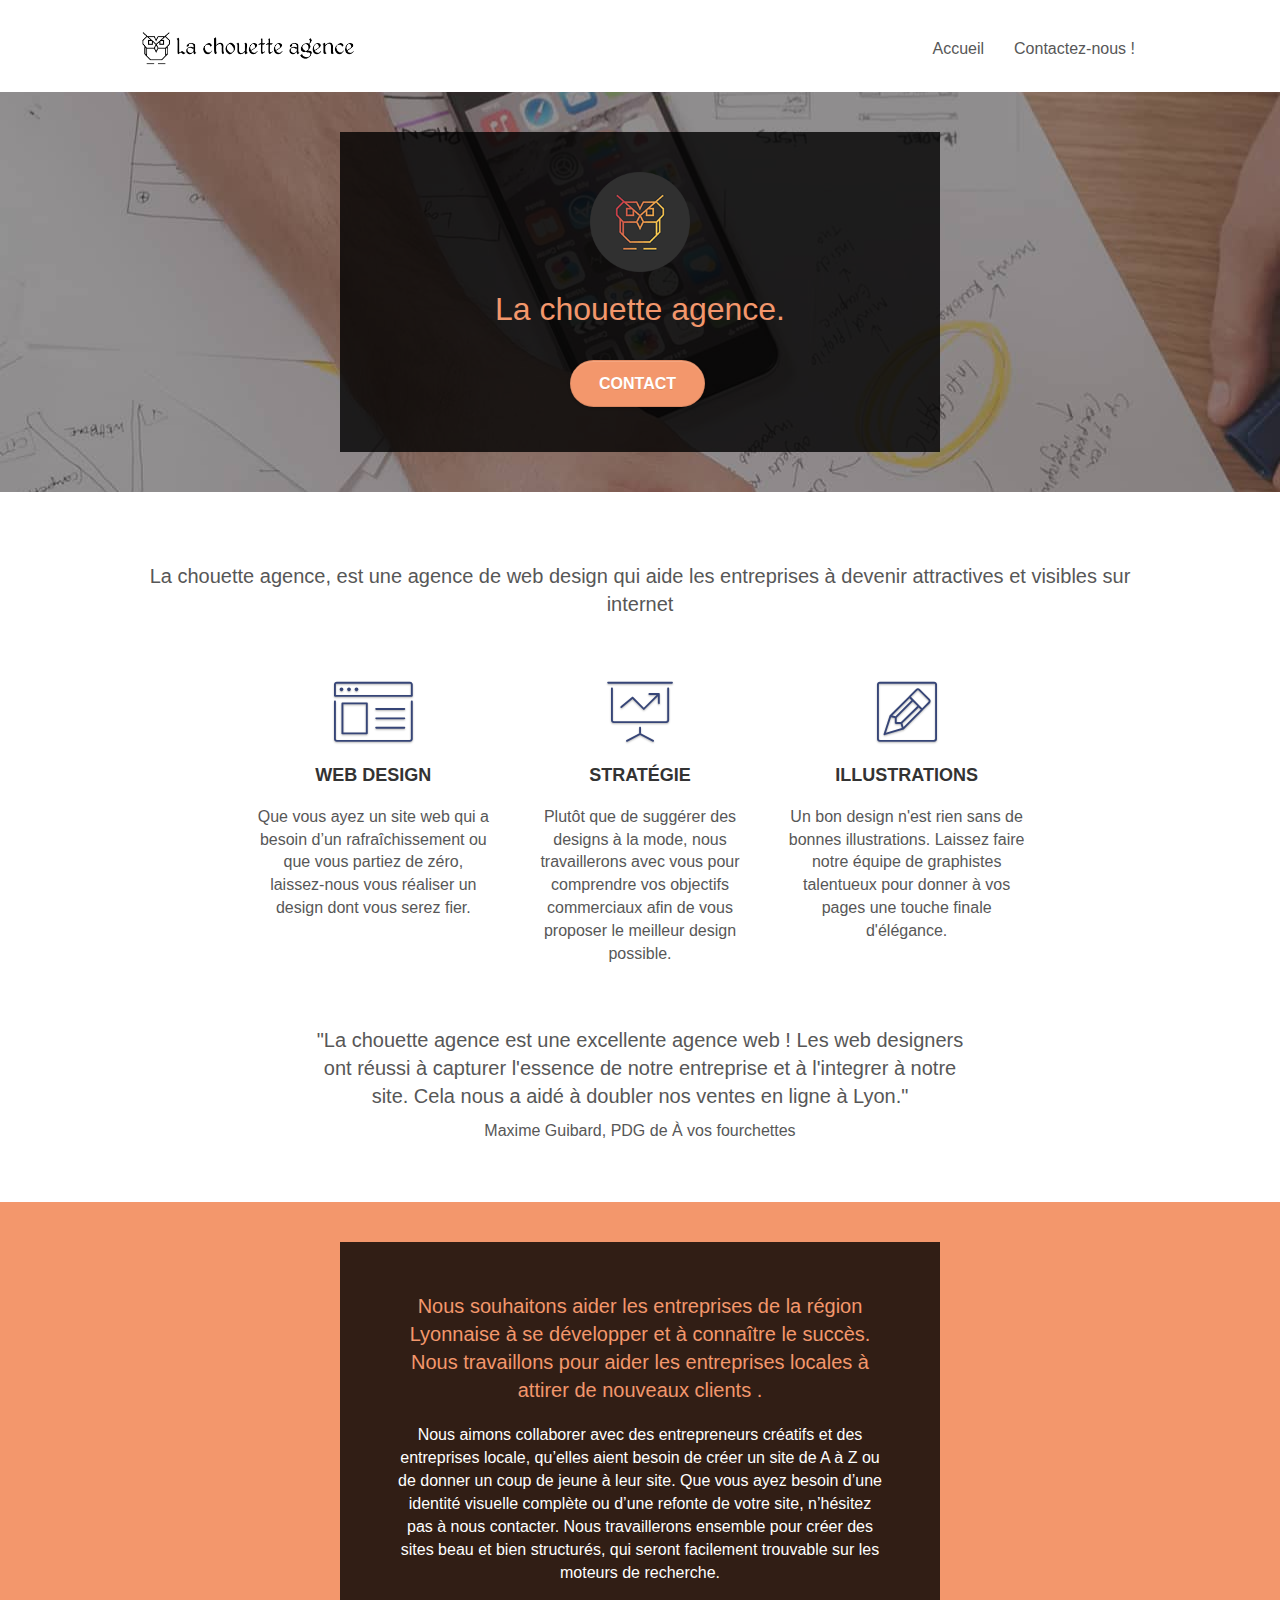
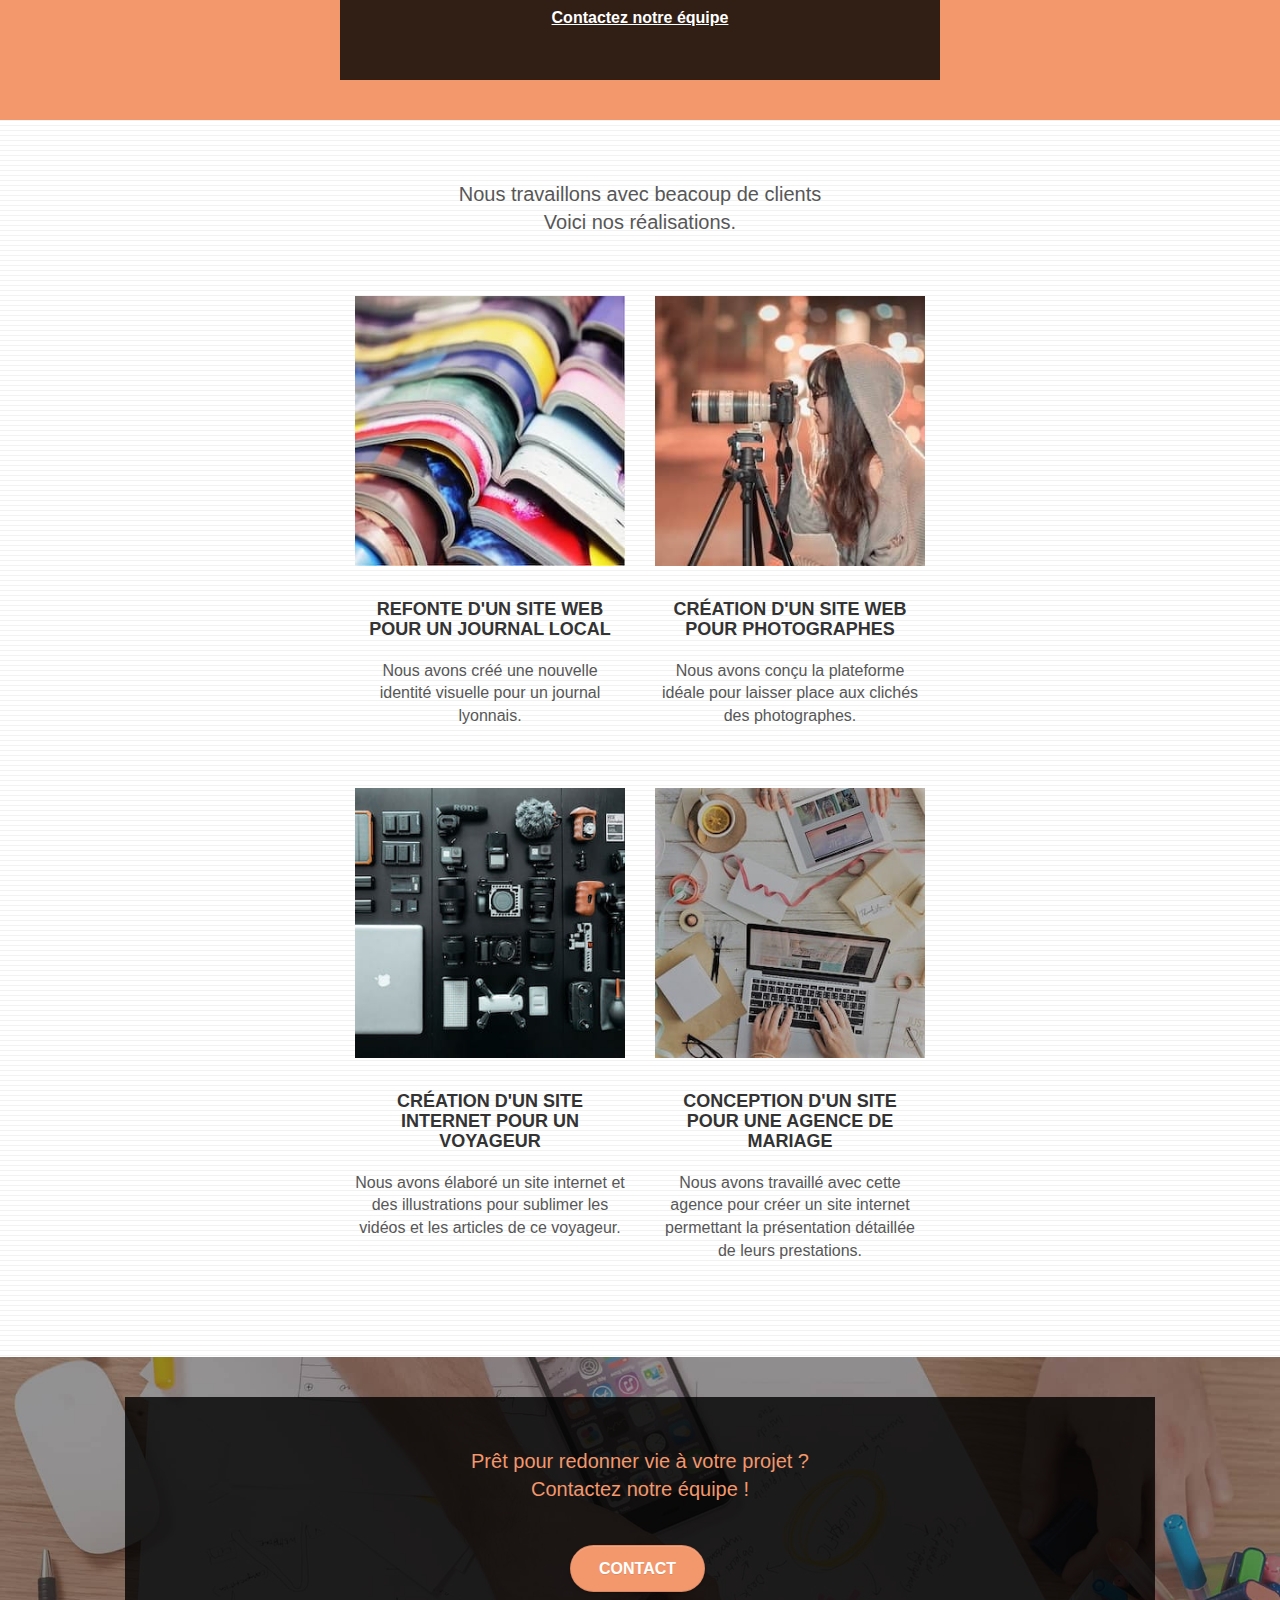
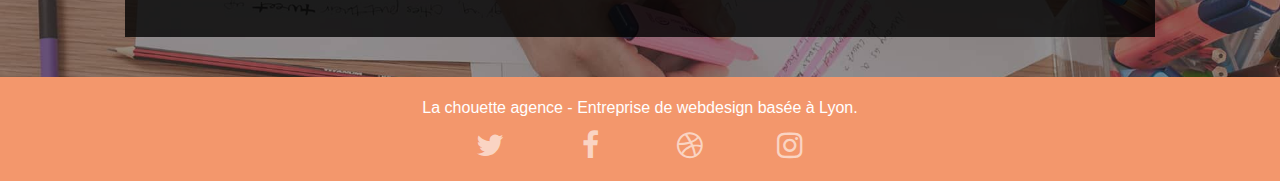
<file: index.html>
<!doctype html>
<html lang="fr">
<head>
    <meta charset="utf-8">
    <meta name="robots" content="index, follow">
    <meta name="description" content="L'entreprise de web design, la chouette agence a été créée pour faciliter la vie de votre structure ! De la création de site à l'illustration en passant par la stratégie, nous serions heureux d'ameliorer de la meilleure façon l'attractivité de votre société afin d'atteindre vos objectifs.">
    <meta name="viewport" content="width=device-width, initial-scale=1.0, viewport-fit=cover">
    <link rel="shortcut icon" type="image/png" href="favicon.jpg">
    <link rel="canonical" href="https://wassimzerouta.github.io/La-chouette-agence/Lachouetteagence/">
    
	<link rel="stylesheet" type="text/css" href="./css/bootstrap.css">
	<link rel="stylesheet" type="text/css" href="style.css">
	<link rel="stylesheet" type="text/css" href="./css/font-awesome.css">
	<link rel="stylesheet" type="text/css" href="./css/et-line.css"> 
	<script  src="./js/jquery-2.1.0.js"></script>
	<script async src="./js/bootstrap.js"></script>
	<script async src="./js/blocs.js"></script>
	<script async src="./js/jquery.touchSwipe.js" defer></script>
	<script async src="./js/gmaps.js"></script>

    <title>La chouette agence - Entreprise de webdesign à Lyon</title>


    
<!-- Analytics -->
 
<!-- Analytics END -->
    
</head>
<body>
	<!-- Principal conteneur -->
	<div class="page-container">
		
		<!-- bloc-0 -->
		<header class="bloc bgc-white l-bloc " id="bloc-0">
			<div class="container bloc-sm">

				<nav class="navbar row">
					<div class="navbar-header">
						<a class="navbar-brand" href="index.html"><img src="img/la-chouette-agence.png" alt="Logo de l'entreprise de web design La chouette agence" height="40" /></a>
						<button id="nav-toggle" type="button" class="ui-navbar-toggle navbar-toggle" data-toggle="collapse" data-target=".navbar-1">
							<span class="sr-only">Toggle navigation</span><span class="icon-bar"></span><span class="icon-bar"></span><span class="icon-bar"></span>
						</button>
					</div>
					<div class="collapse navbar-collapse navbar-1 special-dropdown-nav">
						<ul class="site-navigation nav navbar-nav">
							<li>
								<a href="index.html">Accueil</a>
							</li>
							<li>
							</li>
							<li>
								<a href="page2.html">Contactez-nous !</a>
							</li>
						</ul>
					</div>
				</nav>
			</div>
		</header>
		<!-- bloc-0 END -->

		<!-- bloc-1-presentation -->
		<div class="bloc bgc-dark-slate-blue bg-banniere d-bloc bg-t-edge bloc-bg-texture texture-paper b-parallax" id="bloc-1-hero">
			<div class="container bloc-lg">
				<div class="row tight-width-whitespace">
					<div class="col-sm-12 black-background">
						<img src="img/logo.png" class="center-block image-resize-mode" width="100" alt="Logo de l'entreprise de web design La chouette agence" />
						<h1 class="text-center hero-bloc-text tc-white ">
							La chouette agence.
						</h1>
						<div class="text-center">
							<a href="page2.html" class="btn btn-lg btn-clean btn-rd cta-hero btn-atomic-tangerine" id="cta-hero">Contact</a>
						</div>
					</div>
				</div>
			</div>
		</div>
		<!-- bloc-1-presentation END -->

		<!-- bloc-2-services -->
		<section class="bloc bgc-white l-bloc" id="bloc-2-services">
			<div class="container bloc-md">
				<article class="row">
					<div class="col-sm-12 text-center">
						<h2> La chouette agence, est une agence de web design qui aide les entreprises à devenir attractives et visibles sur internet </h2>
					</div>
				</article>
				<article class="row voffset-lg med-width-whitespace">
					<div class="col-sm-4">
						<div class="text-center">
							<span class="et-icon-browser sm-shadow icon-dark-slate-blue icons icon-lg"></span>
						</div>
						<h3 class="mg-md text-center">
							Web design
						</h3>
						<p class="text-center ">
							Que vous ayez un site web qui a besoin d&rsquo;un rafraîchissement ou que vous partiez de zéro, laissez-nous vous réaliser un design dont vous serez fier.
						</p>
					</div>
					<div class="col-sm-4">
						<div class="text-center">
							<span class="et-icon-presentation sm-shadow icon-dark-slate-blue icons icon-lg"></span>
						</div>
						<h3 class="mg-md text-center">
							Stratégie
						</h3>
						<p class="text-center ">
							Plutôt que de suggérer des designs à la mode, nous travaillerons avec vous pour comprendre vos objectifs commerciaux afin de vous proposer le meilleur design possible.<br>
						</p>
					</div>
					<div class="col-sm-4">
						<div class="text-center">
							<span class="et-icon-edit sm-shadow icon-dark-slate-blue icons icon-lg"></span>
						</div>
						<h3 class="mg-md text-center">
							Illustrations
						</h3>
						<p class="text-center ">
							Un bon design n'est rien sans de bonnes illustrations. Laissez faire notre équipe de graphistes talentueux pour donner à vos pages une touche finale d'élégance.
						</p>
					</div>
				</article>
				<article class="row voffset-lg voffset">
					<div class="col-xs-12 col-md-8 col-md-offset-2 text-center">
						<h2> "La chouette agence est une excellente agence web ! Les web designers ont réussi à capturer l'essence de notre entreprise et à l'integrer à notre site. Cela nous a aidé à doubler nos ventes en ligne à Lyon." </h2>
						<p> Maxime Guibard, PDG de À vos fourchettes </p>

					</div>
				</article>
			</div>
		</section>
		<!-- bloc-2-services END -->

		<!-- bloc-3-what-i-do -->
		<section class="bloc tc-white bgc-atomic-tangerine bg-presentation d-bloc bloc-bg-texture texture-paper b-parallax" id="bloc-3-what-i-do">
			<div class="container bloc-lg">
				<div class="row tight-width-whitespace black-background">
					<div class="col-sm-12">
						<h2 class="mg-md text-center tc-white">
							Nous souhaitons aider les entreprises de la région Lyonnaise à se développer et à connaître le succès. Nous travaillons pour aider les entreprises locales à attirer de nouveaux clients .<br>
						</h2>
						<p class="text-center white">
							Nous aimons collaborer avec des entrepreneurs créatifs et des entreprises locale, qu’elles aient besoin de créer un site de A à Z ou de donner un coup de jeune à leur site. Que vous ayez besoin d’une identité visuelle complète ou d’une refonte de votre site, n’hésitez pas à nous contacter. Nous travaillerons ensemble pour créer des sites beau et bien structurés, qui seront facilement trouvable sur les moteurs de recherche. <br><br><a class="ltc-white bold-link" href="page2.html">Contactez notre équipe</a><br>
						</p>
					</div>
				</div>
			</div>
		</section>
		<!-- bloc-3-what-i-do END -->

		<!-- bloc-4-portfolio -->
		<section class="bloc bgc-white bg-lines-h2-bg bg-repeat l-bloc" id="bloc-4-portfolio">
			<div class="container bloc-lg">
				<div class="row">
					<div class="col-sm-12 text-center">
						<h2> Nous travaillons avec beacoup de clients <br> Voici nos réalisations.</h2>
					</div>
				</div>
				<div class="row tight-width-whitespace portfolio-row">
					<article class="col-sm-6 flex-column-center">
						<a href="#" data-lightbox="img/1.jpg" data-gallery-id="gallery-1" data-caption="Refonte d'un site web pour un journal local" data-frame="snapshot-lb"><img src="img/1.jpg" alt="Refonte d'un site web pour un journal de la région Lyonnaise" class="img-responsive portfolio-thumb" /></a>
						<h3 class="mg-md text-center">
							Refonte d'un site web pour un journal local
						</h3>
						<p class="text-center">
							Nous avons créé une nouvelle identité visuelle pour un journal lyonnais.
						</p>
					</article>
					<article class="col-sm-6 flex-column-center">
						<a href="#" data-lightbox="img/2.jpg" data-gallery-id="gallery-1" data-caption="Création d'un site web pour photographes" data-frame="snapshot-lb"><img src="img/2.jpg" class="img-responsive portfolio-thumb" alt="Image d'une photographe illustrant la création d'un site web pour photographes" /></a>
						<h3 class="mg-md text-center">
							Création d'un site web pour photographes
						</h3>
						<p class="text-center">
							Nous avons conçu la plateforme idéale pour laisser place aux clichés des photographes.
						</p>
					</article>
				</div>
				<div class="row tight-width-whitespace portfolio-row">
					<article class="col-sm-6 flex-column-center">
						<a href="#" data-lightbox="img/3.jpg" id="a" data-gallery-id="gallery-1" data-caption="Création d'un site internet pour un voyageur" data-frame="snapshot-lb"><img src="img/3.jpg" class="img-responsive portfolio-thumb" alt="Image d'appareils éléctronique illustrant la création d'un site web pour voyageur"/></a>
						<h3 class="mg-md text-center">
							Création d'un site internet pour un voyageur
						</h3>
						<p class="text-center">
							Nous avons élaboré un site internet et des illustrations pour sublimer les vidéos et les articles de ce voyageur.
						</p>
					</article>
					<article class="col-sm-6 flex-column-center">
						<a href="#" data-lightbox="img/4.jpg" data-gallery-id="gallery-1" data-caption="Conception d'un site pour une agence de mariage" data-frame="snapshot-lb"><img src="img/4.jpg" class="img-responsive portfolio-thumb" alt="Image illustrant la création d'un site web pour agence de mariage" /></a>
						<h3 class="mg-md text-center">
							Conception d'un site pour une agence de mariage
						</h3>
						<p class="text-center">
							Nous avons travaillé avec cette agence pour créer un site internet permettant la présentation détaillée de leurs prestations.
						</p>
					</article>
				</div>
			</div>
		</section>
		<!-- bloc-4-portfolio END -->

		<!-- bloc-5-cta -->
		<div class="bloc bgc-dark-slate-blue bg-banniere d-bloc bloc-bg-texture texture-paper" id="bloc-5-cta">
			<div class="container bloc-lg">
				<div class="row black-background">
					<h2 class="mg-md text-center tc-white">
						Prêt pour redonner vie à votre projet ?<br>Contactez notre équipe !
					</h2>
					<div class="col-sm-12 text-center">
						<a href="page2.html" class="btn btn-atomic-tangerine btn-clean btn-rd btn-lg cta-hero">Contact</a>
					</div>
				</div>
			</div>
		</div>
		<!-- bloc-5-cta END -->

		<!-- Footer - bloc-8 -->
		<footer class="bloc bgc-atomic-tangerine d-bloc" id="bloc-8">
			<div class="container bloc-sm">
				<div class="row">
					<div class="col-sm-12">
						<p class="text-center white">
							La chouette agence - Entreprise de webdesign basée à Lyon.<br>
						</p>
						<div class="row row-no-gutters social">
							<div class="col-sm-3">
								<div class="text-center">
									<a class="social" href="index.html"><span class="fa fa-twitter icon-md"></span></a>
								</div>
							</div>
							<div class="col-sm-3">
								<div class="text-center">
									<a class="social" href="index.html"><span class="fa fa-facebook icon-md"></span></a>
								</div>
							</div>
							<div class="col-sm-3">
								<div class="text-center">
									<a class="social" href="index.html"><span class="fa fa-dribbble icon-md"></span></a>
								</div>
							</div>
							<div class="col-sm-3">
								<div class="text-center">
									<a class="social" href="index.html"><span class="fa fa-instagram icon-md"></span></a>
								</div>
							</div>
						</div>	
					</div>
				</div>				
			</div>
		</footer>					
						
		

	</div>
	<!-- Principal conteneur END -->
		

</body>
</html>
</file>
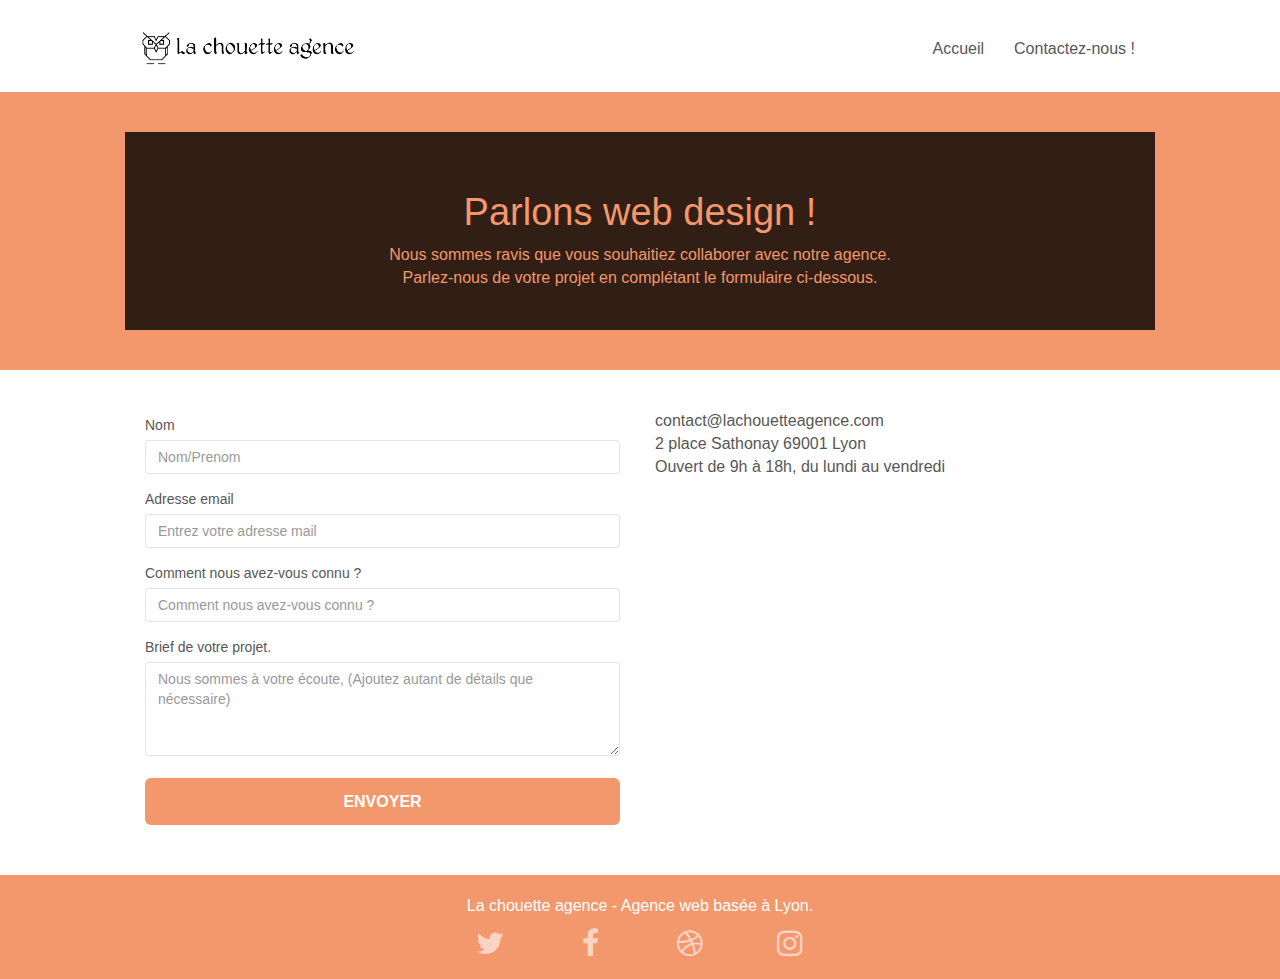
<file: page2.html>
<!doctype html>
<html lang="fr">
<head>
    <meta charset="utf-8">
    <meta name="robots" content="index, follow">
    <meta name="description" content="Besoin d'un site internet ? N'hésitez pas à nous faire part de votre projet. L'équipe de l'entreprise de webdesign La chouette agence se ferait un plaisir de pouvoir vous accompagner. ">
    <meta name="viewport" content="width=device-width, initial-scale=1.0, viewport-fit=cover">
    <link rel="shortcut icon" type="image/png" href="favicon.jpg">
    
	<link rel="stylesheet" type="text/css" href="./css/bootstrap.css">
	<link rel="stylesheet" type="text/css" href="style.css">
	<link rel="stylesheet" type="text/css" href="./css/font-awesome.css">
	<link rel="stylesheet" type="text/css" href="./css/et-line.css">
	
    
	<script src="./js/jquery-2.1.0.js"></script>
	<script async src="./js/bootstrap.js"></script>
	<script async src="./js/blocs.js"></script>
	<script async src="./js/jquery.touchSwipe.js" defer></script>
	<script async src="./js/gmaps.js"></script>
    <title>La chouette agence - Contact</title>

    
<!-- Analytics -->
 
<!-- Analytics END -->
    
</head>
<body>
<!-- Principal conteneur -->
<div class="page-container">
    
<!-- bloc-0 -->
<header class="bloc bgc-white l-bloc " id="bloc-0">
	<div class="container bloc-sm">
		<nav class="navbar row">
			<div class="navbar-header">
				<a class="navbar-brand" href="index.html"><img src="img/la-chouette-agence.png" alt="atlanta web design logo" height="40" /></a>
				<button id="nav-toggle" type="button" class="ui-navbar-toggle navbar-toggle" data-toggle="collapse" data-target=".navbar-1">
					<span class="sr-only">Toggle navigation</span><span class="icon-bar"></span><span class="icon-bar"></span><span class="icon-bar"></span>
				</button>
			</div>
			<nav class="collapse navbar-collapse navbar-1 special-dropdown-nav">
				<ul class="site-navigation nav navbar-nav">
					<li>
						<a href="index.html">Accueil</a>
					</li>
					<li>
					</li>
					<li>
						<a href="page2.html">Contactez-nous !</a>
					</li>
				</ul>
			</nav>
		</nav>
	</div>
</header>
<!-- bloc-0 END -->

<!-- bloc-6 -->
<section class="bloc bg-dots-bg bg-repeat bgc-atomic-tangerine d-bloc bloc-bg-texture texture-paper" id="bloc-6">
	<div class="container bloc-lg">
		<div class="row black-background">
			<div class="col-sm-12">
				<h1 class="text-center hero-bloc-text tc-white">
					Parlons web design !
				</h1>
				<p class="text-center mg-lg tc-white tight-width-whitespace">
					Nous sommes ravis que vous souhaitiez collaborer avec notre agence.<br>
					Parlez-nous de votre projet en complétant le formulaire ci-dessous.
				</p>
			</div>
		</div>
	</div>
</section>
<!-- bloc-6 END -->

<!-- bloc-7 -->
<section class="bloc bgc-white l-bloc" id="bloc-7">
	<div class="container bloc-lg">
		<div class="row">
			<div class="col-sm-6">
				<form id="form_1">
					<div class="form-group">
						<label>
							Nom
						</label>
						<input id="name" class="form-control" placeholder="Nom/Prenom" required />
					</div>
					<div class="form-group">
						<label>
							Adresse email
						</label>
						<input id="email" class="form-control" placeholder="Entrez votre adresse mail" type="email" required />
					</div>
					<div class="form-group">
						<label>
							Comment nous avez-vous connu ?
						</label>
						<input class="form-control" type="email" placeholder="Comment nous avez-vous connu ?" required id="input_504"/>
					</div>
					<div class="form-group">
						<label>
							Brief de votre projet. <br>
						</label><textarea id="message" class="form-control" placeholder="Nous sommes à votre écoute, (Ajoutez autant de détails que nécessaire)" rows="4" cols="50" required></textarea>
					</div> 
					<button class="bloc-button btn btn-lg btn-block cta-hero btn-atomic-tangerine" type="submit">
						Envoyer
					</button>
				</form>
			</div>
			<div class="col-sm-6">
				<p>
					contact@lachouetteagence.com<br>2 place Sathonay 69001 Lyon<br>Ouvert de 9h à 18h, du lundi au vendredi<br>
				</p>
			</div>
		</div>
	</div>
</section>
<!-- bloc-7 END -->

<!-- ScrollToTop Button -->
<a class="bloc-button btn btn-d scrollToTop" onclick="scrollToTarget('1')"><span class="fa fa-chevron-up"></span></a>
<!-- ScrollToTop Button END-->


<!-- Footer - bloc-8 -->
<footer class="bloc bgc-atomic-tangerine d-bloc" id="bloc-8">
	<div class="container bloc-sm">
		<div class="row">
			<div class="col-sm-12">
				<p class="text-center white">
					La chouette agence - Agence web basée à Lyon.<br>
				</p>
				<div class="row row-no-gutters social">
					<div class="col-sm-3">
						<div class="text-center">
							<a class="social" href="index.html"><span class="fa fa-twitter icon-md"></span></a>
						</div>
					</div>
					<div class="col-sm-3">
						<div class="text-center">
							<a class="social" href="index.html"><span class="fa fa-facebook icon-md"></span></a>
						</div>
					</div>
					<div class="col-sm-3">
						<div class="text-center">
							<a class="social" href="index.html"><span class="fa fa-dribbble icon-md"></span></a>
						</div>
					</div>
					<div class="col-sm-3">
						<div class="text-center">
							<a class="social" href="index.html"><span class="fa fa-instagram icon-md"></span></a>
						</div>
					</div>
				</div>
			</div>
		</div>
	</div>
</footer>
<!-- Footer - bloc-8 END -->

</div>
<!-- Principal conteneur END -->
    

</body>
</html>
</file>
<file: style.css>
body{margin:0;padding:0;background:#FFF;overflow-x:hidden;-webkit-font-smoothing:antialiased;-moz-osx-font-smoothing:grayscale}a,button{transition:all .3s ease-in-out;outline:none!important}a:hover{text-decoration:none;cursor:pointer}#page-loading-blocs-notifaction{position:fixed;top:0;bottom:0;width:100%;z-index:100000;background:#FFF url(img/pageload-spinner.gif) no-repeat center center}.bloc{width:100%;clear:both;background:50% 50% no-repeat;padding:0 50px;-webkit-background-size:cover;-moz-background-size:cover;-o-background-size:cover;background-size:cover;position:relative}.bloc .container{padding-left:0;padding-right:0}.bloc-lg{padding:100px 50px}.bloc-md{padding:50px}.bloc-sm{padding:20px 50px}.bg-center,.bg-l-edge,.bg-r-edge,.bg-t-edge,.bg-b-edge,.bg-tl-edge,.bg-bl-edge,.bg-tr-edge,.bg-br-edge,.bg-repeat{-webkit-background-size:auto!important;-moz-background-size:auto!important;-o-background-size:auto!important;background-size:auto!important}.bg-repeat{background:repeat}.bg-t-edge{background:top no-repeat}.bloc-bg-texture::before{content:"";background-size:2px 2px;position:absolute;top:0;bottom:0;left:0;right:0}.b-parallax{background-attachment:fixed}.d-bloc{color:rgba(255,255,255,.7)}.d-bloc button:hover{color:rgba(255,255,255,.9)}.d-bloc .icon-round,.d-bloc .icon-square,.d-bloc .icon-rounded,.d-bloc .icon-semi-rounded-a,.d-bloc .icon-semi-rounded-b{border-color:rgba(255,255,255,.9)}.d-bloc .divider-h span{border-color:rgba(255,255,255,.2)}.d-bloc .a-btn,.d-bloc .navbar a,.d-bloc .navbar-brand,.d-bloc a .icon-sm,.d-bloc a .icon-md,.d-bloc a .icon-lg,.d-bloc a .icon-xl,.d-bloc h1 a,.d-bloc h2 a,.d-bloc h3 a,.d-bloc h4 a,.d-bloc h5 a,.d-bloc h6 a,.d-bloc p a{color:rgba(255,255,255,.6)}.d-bloc .a-btn:hover,.d-bloc .navbar a:hover,.d-bloc .navbar-brand:hover,.d-bloc a:hover .icon-sm,.d-bloc a:hover .icon-md,.d-bloc a:hover .icon-lg,.d-bloc a:hover .icon-xl,.d-bloc h1 a:hover,.d-bloc h2 a:hover,.d-bloc h3 a:hover,.d-bloc h4 a:hover,.d-bloc h5 a:hover,.d-bloc h6 a:hover,.d-bloc p a:hover{color:rgba(255,255,255,1)}.d-bloc .navbar-toggle .icon-bar{background:rgba(255,255,255,1)}.d-bloc .btn-wire,.d-bloc .btn-wire:hover{color:rgba(255,255,255,1);border-color:rgba(255,255,255,1)}.d-bloc .panel{color:rgba(0,0,0,.5)}.d-bloc .panel button:hover{color:rgba(0,0,0,.7)}.d-bloc .panel icon{border-color:rgba(0,0,0,.7)}.d-bloc .panel .divider-h span{border-color:rgba(0,0,0,.1)}.d-bloc .panel .a-btn{color:rgba(0,0,0,.6)}.d-bloc .panel .a-btn:hover{color:rgba(0,0,0,1)}.d-bloc .panel .btn-wire,.d-bloc .panel .btn-wire:hover{color:rgba(0,0,0,.7);border-color:rgba(0,0,0,.3)}.d-bloc .panel,.l-bloc{color:rgba(0,0,0,.5)}.d-bloc .panel button:hover,.l-bloc button:hover{color:rgba(0,0,0,.7)}.l-bloc .icon-round,.l-bloc .icon-square,.l-bloc .icon-rounded,.l-bloc .icon-semi-rounded-a,.l-bloc .icon-semi-rounded-b{border-color:rgba(0,0,0,.7)}.d-bloc .panel .divider-h span,.l-bloc .divider-h span{border-color:rgba(0,0,0,.1)}.d-bloc .panel .a-btn,.l-bloc .a-btn,.l-bloc .navbar a,.l-bloc .navbar-brand,.l-bloc a .icon-sm,.l-bloc a .icon-md,.l-bloc a .icon-lg,.l-bloc a .icon-xl,.l-bloc h1 a,.l-bloc h2 a,.l-bloc h3 a,.l-bloc h4 a,.l-bloc h5 a,.l-bloc h6 a,.l-bloc p a{color:rgba(0,0,0,.6)}.d-bloc .panel .a-btn:hover,.l-bloc .a-btn:hover,.l-bloc .navbar a:hover,.l-bloc .navbar-brand:hover,.l-bloc a:hover .icon-sm,.l-bloc a:hover .icon-md,.l-bloc a:hover .icon-lg,.l-bloc a:hover .icon-xl,.l-bloc h1 a:hover,.l-bloc h2 a:hover,.l-bloc h3 a:hover,.l-bloc h4 a:hover,.l-bloc h5 a:hover,.l-bloc h6 a:hover,.l-bloc p a:hover{color:rgba(0,0,0,1)}.l-bloc .navbar-toggle .icon-bar{color:rgba(0,0,0,.6)}.d-bloc .panel .btn-wire,.d-bloc .panel .btn-wire:hover,.l-bloc .btn-wire,.l-bloc .btn-wire:hover{color:rgba(0,0,0,.7);border-color:rgba(0,0,0,.3)}.voffset{margin-top:30px}.voffset-lg{margin-top:80px}.row-no-gutters{margin-right:0;margin-left:0}.row.row-no-gutters>[class^="col-"],.row.row-no-gutters>[class*=" col-"]{padding-right:0;padding-left:0} #bloc-1-hero h1{font-size:32px}.navbar{margin-bottom:0;z-index:1}.navbar-brand{height:auto;padding:3px 15px;font-size:25px;font-weight:400;font-weight:600;line-height:44px}.navbar-brand img{max-height:200px;margin:0 5px 0 0;display:inline}.navbar-brand img[src$=svg]{min-width:100px}.nav-center .navbar-brand img{margin:0}.navbar .nav{padding-top:2px;margin-right:-16px;float:right;z-index:1}.nav>li{float:left;margin-top:4px;font-size:16px}.navbar-nav .open .dropdown-menu>li>a{text-align:inherit}.nav>li a:hover,.nav>li a:focus{background-color:#F3976C;border-radius:10px}.navbar-toggle{margin:10px 10px 0 0;border:0}.navbar-toggle:hover{background:transparent!important}.navbar-toggle .icon-bar{background-color:rgba(0,0,0,.5);width:26px}.nav-invert .navbar .nav{float:left}.nav-invert .navbar-header,.nav-invert .navbar-brand{float:right;position:relative;z-index:2}@media (min-width:768px){.site-navigation{position:absolute;top:50%;right:20px;transform:translate(0,-50%);-webkit-transform:translateY(-50%)}.nav>li .dropdown-menu a,.nav>li .dropdown-menu a:hover{color:#484848}.nav-invert .site-navigation{left:0;right:0}.nav-center{text-align:center}.nav-center .navbar-header{width:100%}.nav-center .navbar-header,.nav-center .navbar-brand,.nav-center .nav>li{float:none;display:inline-block}.nav-center .site-navigation{position:relative;width:100%;right:0;margin-right:0;margin-top:20px}.nav-center.mini-nav .navbar-toggle{float:none;margin:10px auto 0}}.nav>li>.dropdown a{background:none!important;display:block;padding:14px 15px}nav .caret{margin:0 5px}.dropdown-menu .dropdown-menu{top:-8px;left:100%}.dropdown-menu .dropmenu-flow-right{top:100%;left:0;margin-left:-1px;border-top-left-radius:0;border-top-right-radius:0}.dropdown-menu .dropdown span{border:4px solid #000;border-top-color:transparent;border-right-color:transparent;border-bottom-color:transparent;margin:6px -5px 0 0!important;float:right}.mg-md{margin-top:10px;margin-bottom:20px}.mg-lg{margin-top:10px;margin-bottom:40px}.btn{margin:0 5px 5px 0}.btn.pull-right{margin:0 0 5px 5px}.btn-d,.btn-d:hover,.btn-d:focus{color:#FFF;background:rgba(0,0,0,.3)}button{outline:none!important}.btn-rd{border-radius:40px}.btn-clean{border:1px solid rgba(0,0,0,.08);border-bottom-color:rgba(0,0,0,.1);text-shadow:0 1px 0 rgba(0,0,1,.1);box-shadow:0 1px 3px rgba(0,0,1,.25),inset 0 1px 0 0 rgba(255,255,255,.15)}.icon-md{font-size:30px!important}.icon-lg{font-size:60px!important}.sm-shadow{text-shadow:0 1px 2px rgba(0,0,0,.3)}.panel-sq,.panel-sq .panel-heading,.panel-sq .panel-footer{border-radius:0}.panel-rd{border-radius:30px}.panel-rd .panel-heading{border-radius:29px 29px 0 0}.panel-rd .panel-footer{border-radius:0 0 29px 29px}.form-control{border-color:rgba(0,0,0,.1);box-shadow:none}.scrollToTop{width:40px;height:40px;position:fixed;bottom:20px;right:20px;opacity:0;z-index:500;transition:all .3s ease-in-out}.scrollToTop span{margin-top:6px}.showScrollTop{font-size:14px;opacity:1}a[data-lightbox]{position:relative;display:block;text-align:center}a[data-lightbox]:hover::before{content:"+";font-family:"HelveticaNeue-Light","Helvetica Neue Light","Helvetica Neue",Helvetica,Arial;font-size:32px;width:50px;height:50px;margin-left:-25px;border-radius:50%;background:rgba(0,0,0,.6);color:#FFF;font-weight:100;z-index:1;position:absolute;top:50%;transform:translateY(-50%);-webkit-transform:translateY(-50%)}a[data-lightbox]:hover img{opacity:.6;-webkit-animation-fill-mode:none;animation-fill-mode:none}#lightbox-modal{display:flex;align-items:center}#lightbox-modal .modal-dialog{width:90%;max-width:900px;margin:0 auto 0}#lightbox-modal .modal-dialog img{max-height:90vh;margin:0 auto}.lightbox-caption{padding:20px;color:#FFF;background:rgba(0,0,0,.5);position:absolute;left:15px;right:15px;bottom:5px}.close-lightbox{color:#FFF;font-size:30px;position:absolute;top:20px;right:20px;z-index:20;background:rgba(0,0,0,.5);border:none;line-height:30px;padding:0 9px 5px;opacity:.3}.close-lightbox:hover,.next-lightbox:hover,.prev-lightbox:hover{opacity:1;color:#FFF}.next-lightbox,.prev-lightbox{font-size:20px;color:rgba(255,255,255,.9);background:rgba(0,0,0,.5);transition:all .2s ease-in-out;position:absolute;top:45%;z-index:1;opacity:.4}.next-lightbox{padding:6px 8px 1px 13px;right:25px}.prev-lightbox{padding:6px 13px 1px 10px;left:25px}.snapshot-lb .modal-body{padding-bottom:45px}.snapshot-lb .lightbox-caption{padding:0;color:rgba(0,0,0,.5);background:none}h1,h2,h3,h4,h5,h6,p,label,.btn,a{font-family:"helvetica";font-weight:400;color:#575757!important}.container{max-width:1000px}.hero-bloc-text{font-size:38px}.hero-bloc-text-sub{font-size:36px}.statement-bloc-text{line-height:26px;font-style:italic;font-size:20px;text-align:center;font-weight:lighter;max-width:520px;margin:auto auto auto auto}p{font-size:16px}.tight-width-whitespace{max-width:600px;margin:auto auto auto auto}.h1{font-size:22px;font-family:"Open Sans"}.cta-hero{margin-top:22px;color:#FFFFFF!important;text-transform:uppercase;padding:12px 28px 12px 28px;font-size:16px;font-weight:700}.social{max-width:400px;margin:auto auto auto auto}h2{font-size:20px;line-height:1.4em}h3{font-size:18px;text-transform:uppercase;font-weight:700;color:#333333!important}.med-width-whitespace{max-width:800px;margin:auto auto auto auto;box-shadow:0 0 0 #000}h1{color:#333333!important}h4{color:#333333!important}.text-center{text-align:center}.margin-bottom{margin-bottom:1px}.margin-top{margin-top:1px}.icons{margin-bottom:14px;margin-top:24px}.white{color:#FFFFFF!important}.portfolio-thumb{margin-bottom:24px}.portfolio-row{margin-bottom:44px;margin-top:50px}.avatar{box-shadow:0 4px 9px rgba(0,0,0,.3)}.black-background{background-color:rgb(0 0 0 / 80%);padding:40px 40px 40px 40px}.bold-link{font-weight:900;text-decoration:underline!important}.bgc-white{background-color:#FFF}.bgc-dark-slate-blue{background-color:#364577}.bgc-atomic-tangerine{background-color:#F3976C}.tc-white{color:#F3976C!important}.btn-atomic-tangerine{background:#F3976C;color:#FFFFFF!important}.btn-atomic-tangerine:hover{background:#6e635f!important;color:#FFFFFF!important}.ltc-white{color:#FFFFFF!important}.ltc-white:hover{color:#cccccc!important}.ltc-atomic-tangerine{color:#F3976C!important}.ltc-atomic-tangerine:hover{color:#c27956!important}.icon-dark-slate-blue{color:#364577!important;border-color:#364577!important}.flex-column-center{display:flex;flex-direction:column;justify-content:center;align-items:center}.img-responsive{display:block;width:300px;height:auto}.bg-lines-h2-bg{background-image:url(img/lines-h2-bg.png)}.bg-banniere{background-image:url(img/la-chouette-agence-banniere.jpg)}.bg-presentation{background-image:url(img/image-de-presentation.jpg)}@media (max-width:1024px){.bloc{padding-left:20px;padding-right:20px}.bloc.full-width-bloc,.bloc-tile-2.full-width-bloc .container,.bloc-tile-3.full-width-bloc .container,.bloc-tile-4.full-width-bloc .container{padding-left:0;padding-right:0}}@media (max-width:992px) and (min-width:768px){.navbar .nav{max-width:80%}.nav-center.navbar .nav{max-width:100%}}@media only screen and (min-width:768px) and (max-width:1024px) and (orientation:landscape){.b-parallax{background-attachment:scroll}}@media only screen and (min-width:1024px) and (max-width:1366px) and (-webkit-min-device-pixel-ratio:1.5){.b-parallax{background-attachment:scroll}}@media (max-width:991px){.container{width:100%}.b-parallax{background-attachment:scroll}.page-container,#hero-bloc{overflow-x:hidden;position:relative}.bloc .bloc-group,.bloc-group .bloc{display:block;width:100%}.bloc-fill-screen .fill-bloc-top-edge,.bloc-fill-screen .fill-bloc-bottom-edge{padding:0 20px;}} @media (max-width:767px){.page-container{overflow-x:hidden;position:relative}h1,h2,h3,h4,h5,h6,p,#disqus_thread{padding-left:10px!important;padding-right:10px!important}.b-parallax{background-attachment:scroll}.navbar .nav{padding-top:0;border-top:1px solid rgba(0,0,0,.2);float:none!important}.navbar.row{margin-left:0;margin-right:0}.site-navigation{position:inherit;transform:none;-webkit-transform:none;-ms-transform:none}.nav>li{margin-top:0;border-bottom:1px solid rgba(0,0,0,.1);background:rgba(0,0,0,.05);text-align:left;padding-left:15px;width:100%}.nav>li:hover{background:rgba(0,0,0,.08)}.dropdown .dropdown a .caret{float:none;margin:5px 0 0 10px!important;border:4px solid #000;border-bottom-color:transparent;border-right-color:transparent;border-left-color:transparent}#hero-bloc .navbar .nav{background:rgba(0,0,0,.8)}#hero-bloc .navbar .nav a{color:rgba(255,255,255,.6)}.hero{padding:50px 0}.hero-nav{left:-1px;right:-1px}.navbar-collapse{padding:0;overflow-x:hidden;-webkit-box-shadow:none;box-shadow:none}.navbar-brand img{max-height:40px;width:auto}.nav-invert .navbar-header{float:none;width:100%}.nav-invert .navbar-toggle{float:left;margin-left:10px}.bloc{padding-left:0;padding-right:0}.bloc-xxl,.bloc-xl,.bloc-lg{padding:40px 0}.bloc-sm,.bloc-md{padding-left:0;padding-right:0}.bloc-tile-2 .container,.bloc-tile-3 .container,.bloc-tile-4 .container,.bloc-fill-screen .fill-bloc-top-edge,.bloc-fill-screen .fill-bloc-bottom-edge{padding-left:0;padding-right:0}.a-block{padding:0 10px}.btn-dwn{display:none}.voffset{margin-top:5px}.voffset-md{margin-top:20px}.voffset-lg{margin-top:30px}form{padding:5px}.close-lightbox{display:inline-block}.blocsapp-device-iphone5{background-size:216px 425px;padding-top:60px;width:216px;height:425px}.blocsapp-device-iphone5 img{width:180px;height:320px}}@media (max-width:400px){.bloc{padding-left:0;padding-right:0}}@media (max-width:767px){.bloc-mob-center-text{text-align:center}}
    .nav-invert .navbar-header {
        float: none;
        width: 100%;
    }
    .nav-invert .navbar-toggle {
        float: left;
        margin-left: 10px;
    }
    .bloc {
        padding-left: 0;
        padding-right: 0;
    }
    .bloc-xxl,
    .bloc-xl,
    .bloc-lg {
        padding: 40px 0;
    }
    .bloc-sm,
    .bloc-md {
        padding-left: 0;
        padding-right: 0;
    }
    .bloc-tile-2 .container,
    .bloc-tile-3 .container,
    .bloc-tile-4 .container,
    .bloc-fill-screen .fill-bloc-top-edge,
    .bloc-fill-screen .fill-bloc-bottom-edge {
        padding-left: 0;
        padding-right: 0;
    }
    .a-block {
        padding: 0 10px;
    }
    .btn-dwn {
        display: none;
    }
    .voffset {
        margin-top: 5px;
    }
    .voffset-md {
        margin-top: 20px;
    }
    .voffset-lg {
        margin-top: 30px;
    }
    form {
        padding: 5px;
    }
    .close-lightbox {
        display: inline-block;
    }
    .blocsapp-device-iphone5 {
        background-size: 216px 425px;
        padding-top: 60px;
        width: 216px;
        height: 425px;
    }
    .blocsapp-device-iphone5 img {
        width: 180px;
        height: 320px;
    }


@media (max-width: 400px) {
    .bloc {
        padding-left: 0;
        padding-right: 0;
    }
}

@media (max-width: 767px) {
    .bloc-mob-center-text {
        text-align: center;
    }
}
</file>
<file: css/et-line.css>
@font-face{font-family:et-line;src:url(../fonts/et-line.eot);src:url(../fonts/et-line.eot?#iefix) format('embedded-opentype'),url(../fonts/et-line.woff) format('woff'),url(../fonts/et-line.ttf) format('truetype'),url(../fonts/et-line.svg#et-line) format('svg');font-weight:400;font-style:normal}.et-icon-adjustments,.et-icon-alarmclock,.et-icon-anchor,.et-icon-aperture,.et-icon-attachment,.et-icon-bargraph,.et-icon-basket,.et-icon-beaker,.et-icon-bike,.et-icon-book-open,.et-icon-briefcase,.et-icon-browser,.et-icon-calendar,.et-icon-camera,.et-icon-caution,.et-icon-chat,.et-icon-circle-compass,.et-icon-clipboard,.et-icon-clock,.et-icon-cloud,.et-icon-compass,.et-icon-desktop,.et-icon-dial,.et-icon-document,.et-icon-documents,.et-icon-download,.et-icon-dribbble,.et-icon-edit,.et-icon-envelope,.et-icon-expand,.et-icon-facebook,.et-icon-flag,.et-icon-focus,.et-icon-gears,.et-icon-genius,.et-icon-gift,.et-icon-global,.et-icon-globe,.et-icon-googleplus,.et-icon-grid,.et-icon-happy,.et-icon-hazardous,.et-icon-heart,.et-icon-hotairballoon,.et-icon-hourglass,.et-icon-key,.et-icon-laptop,.et-icon-layers,.et-icon-lifesaver,.et-icon-lightbulb,.et-icon-linegraph,.et-icon-linkedin,.et-icon-lock,.et-icon-magnifying-glass,.et-icon-map,.et-icon-map-pin,.et-icon-megaphone,.et-icon-mic,.et-icon-mobile,.et-icon-newspaper,.et-icon-notebook,.et-icon-paintbrush,.et-icon-paperclip,.et-icon-pencil,.et-icon-phone,.et-icon-picture,.et-icon-pictures,.et-icon-piechart,.et-icon-presentation,.et-icon-pricetags,.et-icon-printer,.et-icon-profile-female,.et-icon-profile-male,.et-icon-puzzle,.et-icon-quote,.et-icon-recycle,.et-icon-refresh,.et-icon-ribbon,.et-icon-rss,.et-icon-sad,.et-icon-scissors,.et-icon-scope,.et-icon-search,.et-icon-shield,.et-icon-speedometer,.et-icon-strategy,.et-icon-streetsign,.et-icon-tablet,.et-icon-target,.et-icon-telescope,.et-icon-toolbox,.et-icon-tools,.et-icon-tools-2,.et-icon-trophy,.et-icon-tumblr,.et-icon-twitter,.et-icon-upload,.et-icon-video,.et-icon-wallet,.et-icon-wine{font-family:et-line;speak:none;font-style:normal;font-weight:400;font-variant:normal;text-transform:none;line-height:1;-webkit-font-smoothing:antialiased;-moz-osx-font-smoothing:grayscale;display:inline-block}.et-icon-mobile:before{content:"\e000"}.et-icon-laptop:before{content:"\e001"}.et-icon-desktop:before{content:"\e002"}.et-icon-tablet:before{content:"\e003"}.et-icon-phone:before{content:"\e004"}.et-icon-document:before{content:"\e005"}.et-icon-documents:before{content:"\e006"}.et-icon-search:before{content:"\e007"}.et-icon-clipboard:before{content:"\e008"}.et-icon-newspaper:before{content:"\e009"}.et-icon-notebook:before{content:"\e00a"}.et-icon-book-open:before{content:"\e00b"}.et-icon-browser:before{content:"\e00c"}.et-icon-calendar:before{content:"\e00d"}.et-icon-presentation:before{content:"\e00e"}.et-icon-picture:before{content:"\e00f"}.et-icon-pictures:before{content:"\e010"}.et-icon-video:before{content:"\e011"}.et-icon-camera:before{content:"\e012"}.et-icon-printer:before{content:"\e013"}.et-icon-toolbox:before{content:"\e014"}.et-icon-briefcase:before{content:"\e015"}.et-icon-wallet:before{content:"\e016"}.et-icon-gift:before{content:"\e017"}.et-icon-bargraph:before{content:"\e018"}.et-icon-grid:before{content:"\e019"}.et-icon-expand:before{content:"\e01a"}.et-icon-focus:before{content:"\e01b"}.et-icon-edit:before{content:"\e01c"}.et-icon-adjustments:before{content:"\e01d"}.et-icon-ribbon:before{content:"\e01e"}.et-icon-hourglass:before{content:"\e01f"}.et-icon-lock:before{content:"\e020"}.et-icon-megaphone:before{content:"\e021"}.et-icon-shield:before{content:"\e022"}.et-icon-trophy:before{content:"\e023"}.et-icon-flag:before{content:"\e024"}.et-icon-map:before{content:"\e025"}.et-icon-puzzle:before{content:"\e026"}.et-icon-basket:before{content:"\e027"}.et-icon-envelope:before{content:"\e028"}.et-icon-streetsign:before{content:"\e029"}.et-icon-telescope:before{content:"\e02a"}.et-icon-gears:before{content:"\e02b"}.et-icon-key:before{content:"\e02c"}.et-icon-paperclip:before{content:"\e02d"}.et-icon-attachment:before{content:"\e02e"}.et-icon-pricetags:before{content:"\e02f"}.et-icon-lightbulb:before{content:"\e030"}.et-icon-layers:before{content:"\e031"}.et-icon-pencil:before{content:"\e032"}.et-icon-tools:before{content:"\e033"}.et-icon-tools-2:before{content:"\e034"}.et-icon-scissors:before{content:"\e035"}.et-icon-paintbrush:before{content:"\e036"}.et-icon-magnifying-glass:before{content:"\e037"}.et-icon-circle-compass:before{content:"\e038"}.et-icon-linegraph:before{content:"\e039"}.et-icon-mic:before{content:"\e03a"}.et-icon-strategy:before{content:"\e03b"}.et-icon-beaker:before{content:"\e03c"}.et-icon-caution:before{content:"\e03d"}.et-icon-recycle:before{content:"\e03e"}.et-icon-anchor:before{content:"\e03f"}.et-icon-profile-male:before{content:"\e040"}.et-icon-profile-female:before{content:"\e041"}.et-icon-bike:before{content:"\e042"}.et-icon-wine:before{content:"\e043"}.et-icon-hotairballoon:before{content:"\e044"}.et-icon-globe:before{content:"\e045"}.et-icon-genius:before{content:"\e046"}.et-icon-map-pin:before{content:"\e047"}.et-icon-dial:before{content:"\e048"}.et-icon-chat:before{content:"\e049"}.et-icon-heart:before{content:"\e04a"}.et-icon-cloud:before{content:"\e04b"}.et-icon-upload:before{content:"\e04c"}.et-icon-download:before{content:"\e04d"}.et-icon-target:before{content:"\e04e"}.et-icon-hazardous:before{content:"\e04f"}.et-icon-piechart:before{content:"\e050"}.et-icon-speedometer:before{content:"\e051"}.et-icon-global:before{content:"\e052"}.et-icon-compass:before{content:"\e053"}.et-icon-lifesaver:before{content:"\e054"}.et-icon-clock:before{content:"\e055"}.et-icon-aperture:before{content:"\e056"}.et-icon-quote:before{content:"\e057"}.et-icon-scope:before{content:"\e058"}.et-icon-alarmclock:before{content:"\e059"}.et-icon-refresh:before{content:"\e05a"}.et-icon-happy:before{content:"\e05b"}.et-icon-sad:before{content:"\e05c"}.et-icon-facebook:before{content:"\e05d"}.et-icon-twitter:before{content:"\e05e"}.et-icon-googleplus:before{content:"\e05f"}.et-icon-rss:before{content:"\e060"}.et-icon-tumblr:before{content:"\e061"}.et-icon-linkedin:before{content:"\e062"}.et-icon-dribbble:before{content:"\e063"}
</file>
